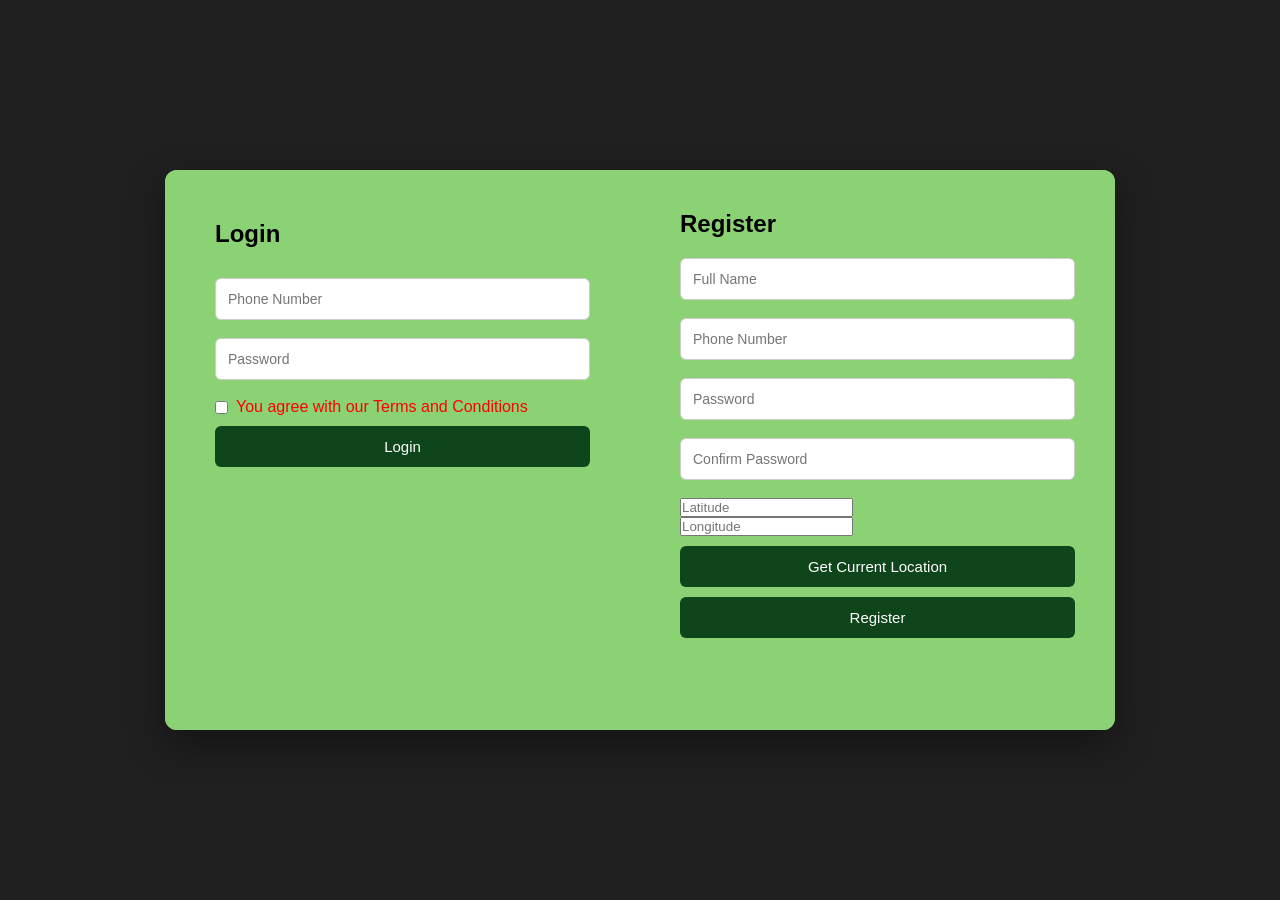
<file: templates/customerside.html>
<!DOCTYPE html>
<html lang="en">

<head>
    <meta charset="UTF-8">
    <meta name="viewport" content="width=device-width, initial-scale=1.0">
    <title>Login / Register</title>

    <style>
        * {
            margin: 0;
            padding: 0;
            box-sizing: border-box;
            font-family: Arial, Helvetica, sans-serif;
        }


        body {
            height: 100vh;
            display: flex;
            justify-content: center;
            align-items: center;
            background-color: #424040;
        }


        body::before {
            content: "";
            position: absolute;
            width: 100%;
            height: 100%;
            background: rgba(0, 0, 0, 0.5);
            z-index: 0;
        }

        .container {
            width: 950px;
            height: 560px;
            background: #8ad274;
            display: flex;
            border-radius: 12px;
            overflow: hidden;
            box-shadow: 0 15px 40px rgba(0, 0, 0, 0.4);
            position: relative;
            z-index: 1;
        }


        .login-box {
            width: 50%;
            padding: 50px;
            background: #8ad274;
        }

        .login-box h2 {
            margin-bottom: 30px;
        }

        .input-group {
            margin-bottom: 18px;
        }

        .input-group input {
            width: 100%;
            padding: 12px;
            border: 1px solid #ccc;
            border-radius: 6px;
            font-size: 14px;
        }

        .btn {
            width: 100%;
            padding: 12px;
            background: #0f451b;
            color: white;
            border: none;
            border-radius: 6px;
            cursor: pointer;
            font-size: 15px;
            margin-top: 10px;
        }

        .btn:hover {
            background: #162d56;
        }


        .register-box {
            width: 50%;
            padding: 40px;
            background: #8ad274;
            overflow-y: auto;
        }

        .register-box h2 {
            margin-bottom: 20px;
        }
    </style>
</head>

<body>

    <div class="container">


        <div class="login-box">
            <h2>Login</h2>

            <form action="/login" method="POST">
                <input type="hidden" name="user_type" value="consumer">
                <div class="input-group">
                    <input type="text" name="phone" placeholder="Phone Number" required>
                </div>

                <div class="input-group">
                    <input type="password" name="password" placeholder="Password" required>
                </div>
                <style>
                    .terms-box {
                        color: red;
                        margin-top: 15px;
                        font-weight: bold;
                    }

                    .terms-check {
                        color: red;
                        margin-top: 10px;
                        display: flex;
                        align-items: center;
                        gap: 8px;
                    }
                </style>


                <div class="terms-check">
                    <input type="checkbox" name="click" required>
                    <label>You agree with our Terms and Conditions</label>
                </div>


                <button type="submit" class="btn">Login</button>
            </form>
        </div>


        <div class="register-box">
            <h2>Register</h2>

            <form action="/register" method="POST">
                <input type="hidden" name="user_type" value="consumer">
                <div class="input-group">
                    <input type="text" name="name" placeholder="Full Name" pattern="^[a-zA-Z0-9\s]{2,50}$"
                        title="2-50 alphanumeric characters only" required>
                </div>

                <div class="input-group">
                    <input type="tel" name="phone" placeholder="Phone Number" pattern="\d{10}" maxlength="10"
                        title="Exactly 10 digits" required>
                </div>

                <div class="input-group">
                    <input type="password" name="password" id="reg_password" placeholder="Password" minlength="4"
                        required oninput="checkMatch()">
                </div>

                <div class="input-group">
                    <input type="password" name="confirm_password" id="reg_confirm" placeholder="Confirm Password"
                        minlength="4" required oninput="checkMatch()">
                </div>
                <div id="match_msg" style="font-size: 0.8rem; margin-bottom: 10px; display: none;"></div>

                <div class="row no-gutters mb-3">
                    <div class="col-6 pr-1">
                        <input type="text" name="lat" id="lat" class="form-control" placeholder="Latitude" readonly
                            required>
                    </div>
                    <div class="col-6 pl-1">
                        <input type="text" name="lng" id="lng" class="form-control" placeholder="Longitude" readonly
                            required>
                    </div>
                </div>

                <button type="button" class="btn btn-secondary mb-3" onclick="getLocation()">Get Current
                    Location</button>
                <button type="submit" class="btn">Register</button>
            </form>
        </div>
    </div>

    <script>
        function getLocation() {
            if (navigator.geolocation) {
                navigator.geolocation.getCurrentPosition(showPosition, showError);
            } else {
                alert("Geolocation is not supported by this browser.");
            }
        }

        function showPosition(position) {
            document.getElementById("lat").value = position.coords.latitude;
            document.getElementById("lng").value = position.coords.longitude;
        }

        function checkMatch() {
            const p = document.getElementById('reg_password');
            const c = document.getElementById('reg_confirm');
            const m = document.getElementById('match_msg');
            if (c.value.length > 0) {
                m.style.display = 'block';
                if (p.value === c.value) {
                    m.innerHTML = '✔ Passwords match';
                    m.style.color = 'green';
                } else {
                    m.innerHTML = '✖ Passwords do not match';
                    m.style.color = 'red';
                }
            } else {
                m.style.display = 'none';
            }
        }

        function showError(error) {
            switch (error.code) {
                case error.PERMISSION_DENIED:
                    alert("User denied the request for Geolocation.");
                    break;
                case error.POSITION_UNAVAILABLE:
                    alert("Location information is unavailable.");
                    break;
                case error.TIMEOUT:
                    alert("The request to get user location timed out.");
                    break;
                case error.UNKNOWN_ERROR:
                    alert("An unknown error occurred.");
                    break;
            }
        }
    </script>

</body>

</html>
</file>
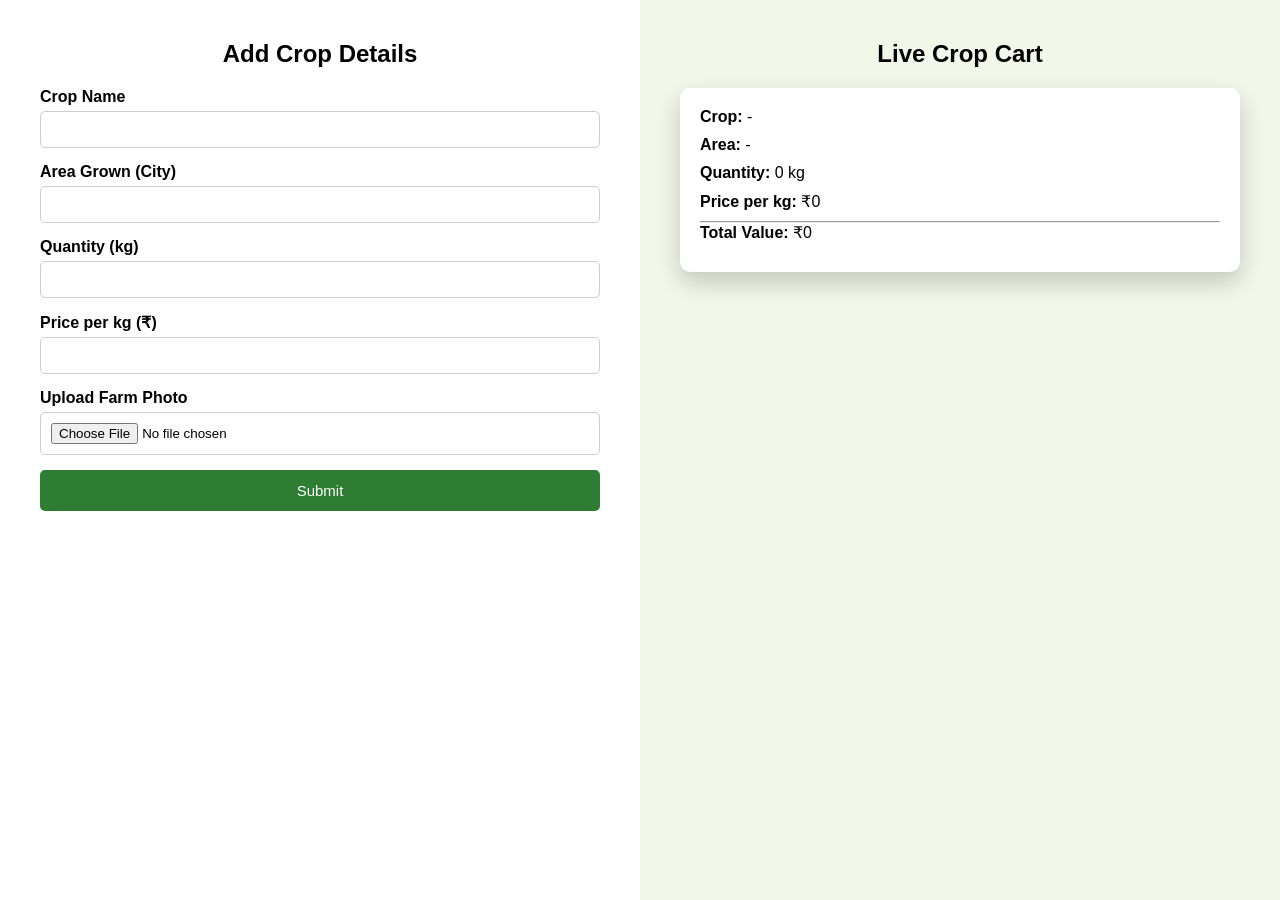
<file: templates/farmercropstock.html>
<!DOCTYPE html>
<html lang="en">
<head>
<meta charset="UTF-8">
<meta name="viewport" content="width=device-width, initial-scale=1.0">
<title>Crop Entry with Live Stock</title>

<style>
* {
    margin: 0;
    padding: 0;
    box-sizing: border-box;
    font-family: Arial, Helvetica, sans-serif;
}

body {
    height: 100vh;
    display: flex;
    background: linear-gradient(135deg, #56ab2f, #a8e063);
}

.form-section {
    width: 50%;
    padding: 40px;
    background: white;
}

.cart-section {
    width: 50%;
    padding: 40px;
    background: #f1f8e9;
}

h2 {
    text-align: center;
    margin-bottom: 20px;
}

.input-group {
    margin-bottom: 15px;
}

.input-group label {
    font-weight: bold;
    display: block;
    margin-bottom: 5px;
}

.input-group input {
    width: 100%;
    padding: 10px;
    border: 1px solid #ccc;
    border-radius: 5px;
}

.btn {
    width: 100%;
    padding: 12px;
    background: #2e7d32;
    color: white;
    border: none;
    border-radius: 5px;
    cursor: pointer;
    font-size: 15px;
}

.btn:hover {
    background: #1b5e20;
}

.cart-box {
    background: white;
    padding: 20px;
    border-radius: 10px;
    box-shadow: 0 10px 25px rgba(0,0,0,0.2);
}

.cart-box p {
    margin-bottom: 10px;
    font-size: 16px;
}
</style>
</head>

<body>

<div class="form-section">
    <h2>Add Crop Details</h2>

    <form onsubmit="return false;">

        <div class="input-group">
            <label>Crop Name</label>
            <input type="text" id="crop_name" oninput="updateCart()">
        </div>

        <div class="input-group">
            <label>Area Grown (City)</label>
            <input type="text" id="area" oninput="updateCart()">
        </div>

        <div class="input-group">
            <label>Quantity (kg)</label>
            <input type="number" id="quantity" oninput="updateCart()">
        </div>

        <div class="input-group">
            <label>Price per kg (₹)</label>
            <input type="number" id="price" oninput="updateCart()">
        </div>

        <div class="input-group">
            <label>Upload Farm Photo</label>
            <input type="file" accept="image/*">
        </div>

        <button type="submit" class="btn">Submit</button>

    </form>
</div>


<div class="cart-section">
    <h2>Live Crop Cart</h2>

    <div class="cart-box">
        <p><strong>Crop:</strong> <span id="cart_crop">-</span></p>
        <p><strong>Area:</strong> <span id="cart_area">-</span></p>
        <p><strong>Quantity:</strong> <span id="cart_quantity">0</span> kg</p>
        <p><strong>Price per kg:</strong> ₹<span id="cart_price">0</span></p>
        <hr>
        <p><strong>Total Value:</strong> ₹<span id="cart_total">0</span></p>
    </div>
</div>


<script>
function updateCart() {

    let crop = document.getElementById("crop_name").value;
    let area = document.getElementById("area").value;
    let quantity = parseFloat(document.getElementById("quantity").value) || 0;
    let price = parseFloat(document.getElementById("price").value) || 0;

    let total = quantity * price;

    document.getElementById("cart_crop").innerText = crop || "-";
    document.getElementById("cart_area").innerText = area || "-";
    document.getElementById("cart_quantity").innerText = quantity;
    document.getElementById("cart_price").innerText = price;
    document.getElementById("cart_total").innerText = total.toFixed(2);
}
</script>

</body>
</html>
</file>
